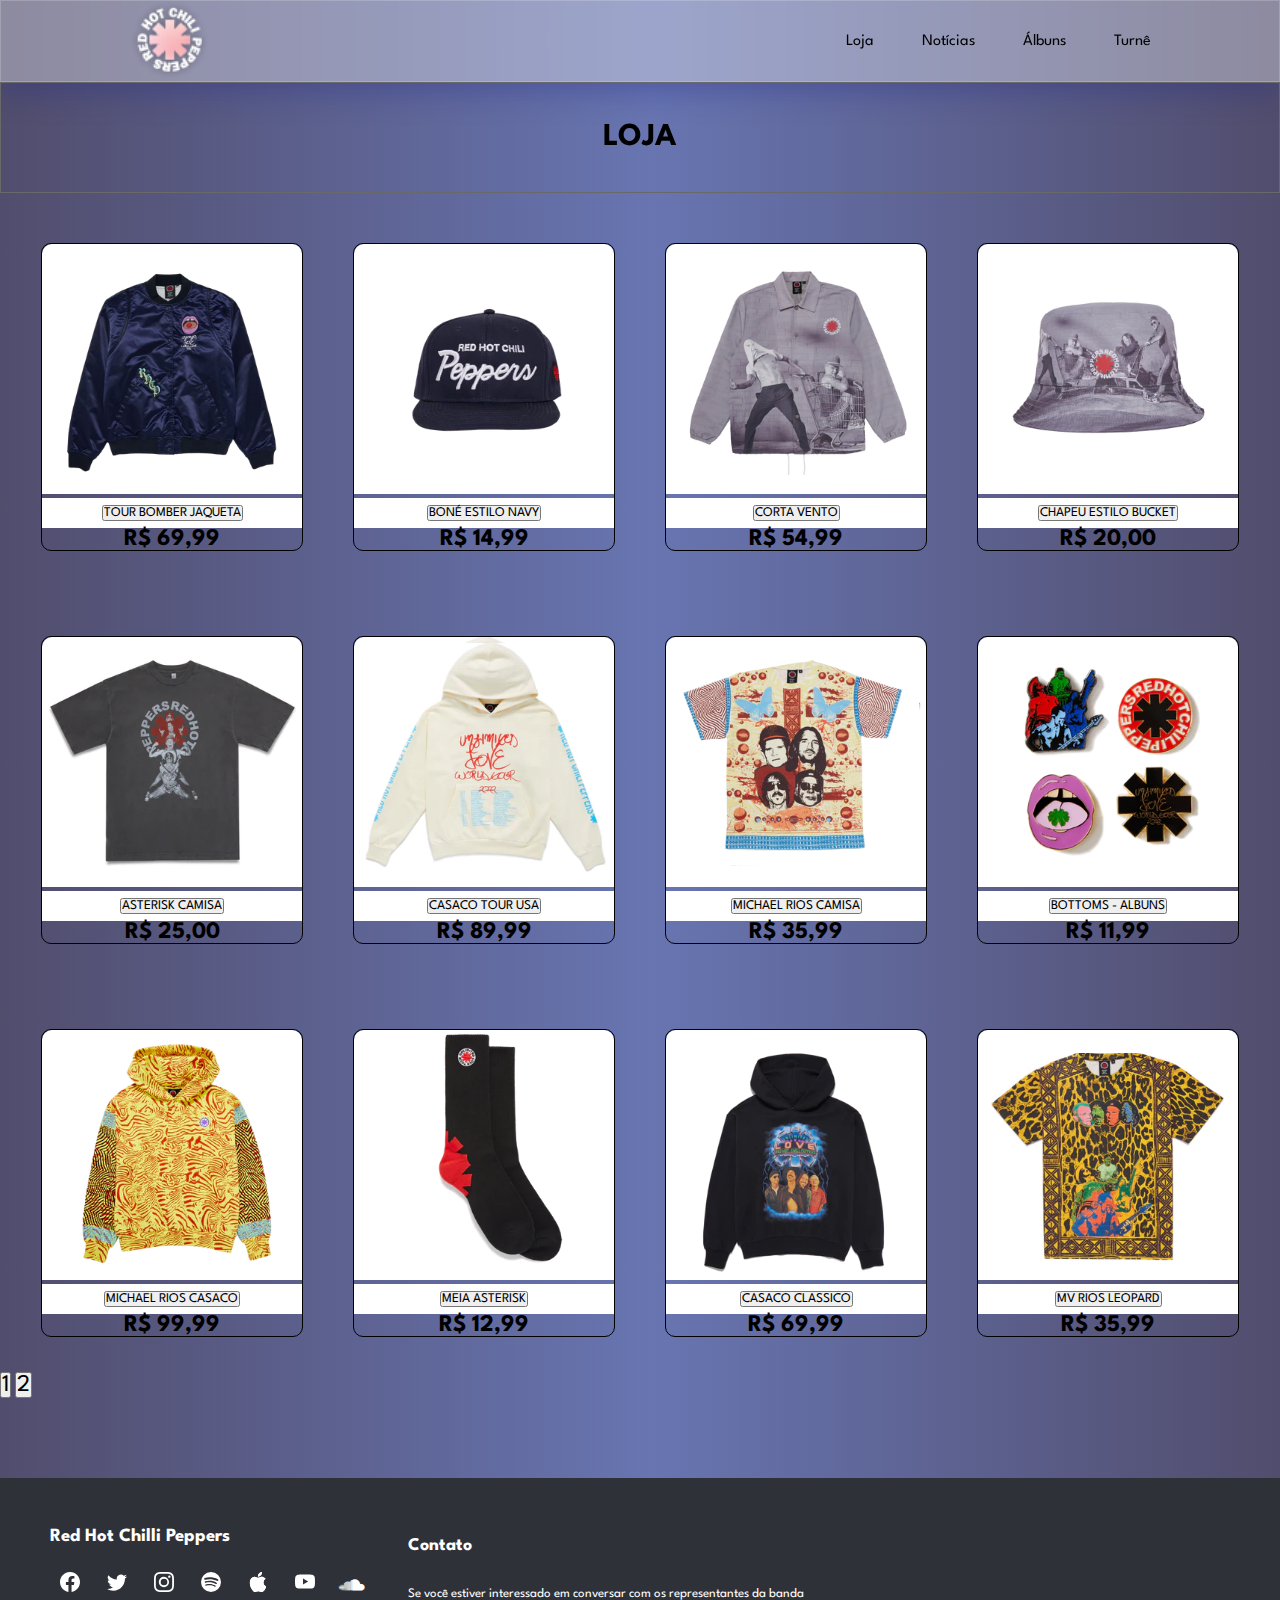
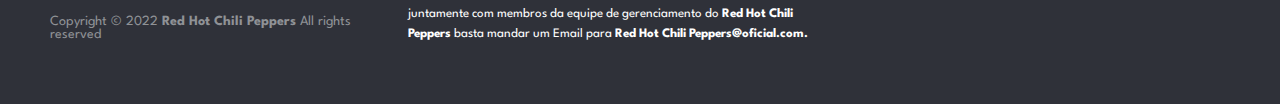
<file: trabalho/Loja.html>
<!DOCTYPE html>
    <html lang="pt-br">
        <head>
          <meta charset="UTF-8">
         <meta http-equiv="X-UA-Compatible" content="IE=edge">
         <meta name="viewport" content="width=device-width, initial-scale=1.0">
         <link rel="stylesheet" href="css//styleLoja.css" />    
         <title>RHCP</title>
         <link href="https://cdn.jsdelivr.net/npm/bootstrap@5.2.3/dist/css/bootstrap.min.css" rel="stylesheet" integrity="sha384-rbsA2VBKQhggwzxH7pPCaAqO46MgnOM80zW1RWuH61DGLwZJEdK2Kadq2F9CUG65" crossorigin="anonymous">
         <link rel="shortcut icon" href="img/logo.png" />
          <link rel="stylesheet" href="https://cdnjs.cloudflare.com/ajax/libs/font-awesome/4.7.0/css/font-awesome.min.css">
        </head>

        <body id="body">
         <!--Inicio Navbar -->
            <div class="head" id="head">
        <button onclick="toggleSidebar()" class="btn_icon_head">
            <svg xmlns="http://www.w3.org/2000/svg" width="20" height="20" fill="currentColor" class="bi bi-list" viewBox="0 0 16 16"><path fill-rule="evenodd" d="M2.5 12a.5.5 0 0 1 .5-.5h10a.5.5 0 0 1 0 1H3a.5.5 0 0 1-.5-.5zm0-4a.5.5 0 0 1 .5-.5h10a.5.5 0 0 1 0 1H3a.5.5 0 0 1-.5-.5zm0-4a.5.5 0 0 1 .5-.5h10a.5.5 0 0 1 0 1H3a.5.5 0 0 1-.5-.5z"/></svg>
        </button>
        
        <div class="logo_head">
          <a href="index.html">  <img src="img/logo.png" alt="Logo GN" class="img_logo_head"> </a>
        </div>
        
        <div class="navigation_head" id="navigation_head">
            <button onclick="toggleSidebar()" class="btn_icon_head">
                <svg xmlns="http://www.w3.org/2000/svg" width="20" height="20" fill="currentColor" class="bi bi-x" viewBox="0 0 16 16"><path d="M4.646 4.646a.5.5 0 0 1 .708 0L8 7.293l2.646-2.647a.5.5 0 0 1 .708.708L8.707 8l2.647 2.646a.5.5 0 0 1-.708.708L8 8.707l-2.646 2.647a.5.5 0 0 1-.708-.708L7.293 8 4.646 5.354a.5.5 0 0 1 0-.708z"/></svg>
            </button>
            <a href="Loja.html">Loja</a>
            <a href="Noticias.html">Notícias</a>
            <a href="Albuns.html">Álbuns</a>
            <a href="Turne.html">Turnê</a>
            </div>       
            </div>


         <!--Script da side/navbar -->
             <script>
             var head           = document.getElementById('head'); 
             var navigationHead   = document.getElementById('navigation_head'); 
             var content          = document.getElementById('content'); 
             var showSidebar      = false; 
 
    function toggleSidebar() 
    { 
        showSidebar = !showSidebar; 
        if(showSidebar) 
        { 
            navigationHead.style.marginLeft = '-10vw'; 
            navigationHead.style.animationName = 'showSidebar'; 
            content.style.filter = 'blur(2px)'; 
        } 
        else 
        { 
            navigationHead.style.marginLeft = '-100vw'; 
            navigationHead.style.animationName = ''; 
            content.style.filter = ''; 
        } 
    } 
 
    function closeSidebar() 
    { 
        if(showSidebar) 
        { 
            showSidebar = true; 
            toggleSidebar(); 
        } 
    } 
 
    window.addEventListener('resize', function(event) { 
        if(window.innerWidth > 768 && showSidebar)  
        {   
            showSidebar = true; 
            toggleSidebar(); 
        } 
    }); 
             </script>  
            <h1><strong>LOJA</strong></h1>
            <section class="produtos">
                <section class="produto">
                    <a href="https://bit.ly/3u3tjWK"><img src="img/img1.png" onmouseover="this.src='./img/img1costas.png'" onmouseout="this.src='./img/img1.png'"></a>
                    <p><button type="button" class="btn btn-outline-dark">TOUR BOMBER JAQUETA</button></p>
                    <P1><strong><font size="5">R$ 69,99</font></strong></P1>
                </section>

                <section class="produto">
                    <a href="https://bit.ly/3Vy7GtC"><img src="img/img2.png" onmouseover="this.src='./img/img2costas.png'" onmouseout="this.src='./img/img2.png'"></a>
                    <p><button type="button" class="btn btn-outline-dark">BONÉ ESTILO NAVY</button></p>
                    <P1><strong><font size="5">R$ 14,99</font></strong></P1>
                </section>

                <section class="produto">
                    <a href="https://bit.ly/3u5yupl"><img src="img/img3.png" onmouseover="this.src='./img/img3costas.png'" onmouseout="this.src='./img/img3.png'"></a>
                    <p><button type="button" class="btn btn-outline-dark">CORTA VENTO</button></p>
                    <P1><strong><font size="5">R$ 54,99</font></strong></P1>
                </section>

                <section class="produto">
                    <a href="https://bit.ly/3APhGqg"><img src="img/img4.png" onmouseover="this.src='./img/img4costas.png'" onmouseout="this.src='./img/img4.png'"></a>
                    <p><button type="button" class="btn btn-outline-dark">CHAPEU ESTILO BUCKET</button></p>
                    <P1><strong><font size="5">R$ 20,00</font></strong></P1>
                </section>

                <section class="produto" >
                    <a href="https://bit.ly/3XwuFXP"><img src="img/img5.png" onmouseover="this.src='./img/img5costas.png'" onmouseout="this.src='./img/img5.png'"></a>
                    <p><button type="button" class="btn btn-outline-dark">ASTERISK CAMISA</button></p>
                    <P1><strong><font size="5">R$ 25,00</font></strong></P1>
                </section>

                <section class="produto">
                    <a href="https://bit.ly/3Ue5wOL"><img src="img/img6.png" onmouseover="this.src='./img/img6costas.png'" onmouseout="this.src='./img/img6.png'"></a>
                    <p><button type="button" class="btn btn-outline-dark">CASACO TOUR USA</button></p>
                    <P1><strong><font size="5">R$ 89,99</font></strong></P1>
                </section>

                <section class="produto">
                    <a href="https://bit.ly/3u1T5uK"><img src="img/img7.png" onmouseover="this.src='./img/img7costas.png'" onmouseout="this.src='./img/img7.png'"></a>
                    <p><button type="button" class="btn btn-outline-dark">MICHAEL RIOS CAMISA</button></p>
                    <P1><strong><font size="5">R$ 35,99</font></strong></P1>
                </section>

                <section class="produto">
                    <a href="https://bit.ly/3gHl4N2"><img src="img/img8.png" onmouseover="this.src='./img/img8costas.png'" onmouseout="this.src='./img/img8.png'"></a>
                    <p><button type="button" class="btn btn-outline-dark">BOTTOMS - ALBUNS</button></p>
                    <P1><strong><font size="5">R$ 11,99</font></strong></P1>
                </section>

                <section class="produto">
                    <a href="https://bit.ly/3VeBrQf"><img src="img/img9.png" onmouseover="this.src='./img/img9costas.png'" onmouseout="this.src='./img/img9.png'"></a>
                    <p><button type="button" class="btn btn-outline-dark">MICHAEL RIOS CASACO</button></p>
                    <P1><strong><font size="5">R$ 99,99</font></strong></P1>
                </section>

                <section class="produto">
                    <a href="https://bit.ly/3VyDgHu"><img src="img/img10.png" onmouseover="this.src='./img/img10costas.png'" onmouseout="this.src='./img/img10.png'"></a>
                    <p><button type="button" class="btn btn-outline-dark">MEIA ASTERISK</button></p>
                    <P1><strong><font size="5">R$ 12,99</font></strong></P1>
                </section>

                <section class="produto">
                    <a href="https://bit.ly/3EFFVIB"><img src="img/img11.png" onmouseover="this.src='./img/img11costas.png'" onmouseout="this.src='./img/img11.png'"></a>
                    <p><button type="button" class="btn btn-outline-dark">CASACO CLASSICO</button></p>
                    <P1><strong><font size="5">R$ 69,99</font></strong></P1>
                </section>

                <section class="produto">
                    <a href="https://bit.ly/3XxojaJ"><img src="img/img12.png" onmouseover="this.src='./img/img12costas.png'" onmouseout="this.src='./img/img12.png'"></a>
                    <p><button type="button" class="btn btn-outline-dark">MV RIOS LEOPARD</button></p>
                    <P1><strong><font size="5">R$ 35,99 </font></strong></P1>
                </section>

            </section></ul>
            <div class="btn-toolbar justify-content-center" role="toolbar" aria-label="Toolbar with button groups">
                <div class="btn-group" role="group" aria-label="First group">
                    <a href="loja.html"><button type="button" class="btn btn-secondary"><font size="5">1 </font><br /></button></a>
                    <a href="loja1.html"><button type="button" class="btn btn-secondary"><font size="5">2 </font><br /></button></a>
                </div>
            </div>

             <footer class="footer-distributed">
            
            <div class="footer-left">
                <h3> Red Hot Chilli Peppers</h3>
                
                <div class="footer-icons">
                    <a href="https://bit.ly/3UbpVUG"><svg xmlns="http://www.w3.org/2000/svg" width="20" height="20" fill="currentColor" class="bi bi-facebook" viewBox="0 0 16 16"><path d="M16 8.049c0-4.446-3.582-8.05-8-8.05C3.58 0-.002 3.603-.002 8.05c0 4.017 2.926 7.347 6.75 7.951v-5.625h-2.03V8.05H6.75V6.275c0-2.017 1.195-3.131 3.022-3.131.876 0 1.791.157 1.791.157v1.98h-1.009c-.993 0-1.303.621-1.303 1.258v1.51h2.218l-.354 2.326H9.25V16c3.824-.604 6.75-3.934 6.75-7.951z"/></svg></a>
                    <a href="https://twitter.com/chilipeppers"><svg xmlns="http://www.w3.org/2000/svg" width="20" height="20" fill="currentColor" class="bi bi-twitter" viewBox="0 0 16 16"><path d="M5.026 15c6.038 0 9.341-5.003 9.341-9.334 0-.14 0-.282-.006-.422A6.685 6.685 0 0 0 16 3.542a6.658 6.658 0 0 1-1.889.518 3.301 3.301 0 0 0 1.447-1.817 6.533 6.533 0 0 1-2.087.793A3.286 3.286 0 0 0 7.875 6.03a9.325 9.325 0 0 1-6.767-3.429 3.289 3.289 0 0 0 1.018 4.382A3.323 3.323 0 0 1 .64 6.575v.045a3.288 3.288 0 0 0 2.632 3.218 3.203 3.203 0 0 1-.865.115 3.23 3.23 0 0 1-.614-.057 3.283 3.283 0 0 0 3.067 2.277A6.588 6.588 0 0 1 .78 13.58a6.32 6.32 0 0 1-.78-.045A9.344 9.344 0 0 0 5.026 15z"/></svg></i></a>
                    <a href="https://www.instagram.com/chilipeppers/"><svg xmlns="http://www.w3.org/2000/svg" width="20" height="20" fill="currentColor" class="bi bi-instagram" viewBox="0 0 16 16"><path d="M8 0C5.829 0 5.556.01 4.703.048 3.85.088 3.269.222 2.76.42a3.917 3.917 0 0 0-1.417.923A3.927 3.927 0 0 0 .42 2.76C.222 3.268.087 3.85.048 4.7.01 5.555 0 5.827 0 8.001c0 2.172.01 2.444.048 3.297.04.852.174 1.433.372 1.942.205.526.478.972.923 1.417.444.445.89.719 1.416.923.51.198 1.09.333 1.942.372C5.555 15.99 5.827 16 8 16s2.444-.01 3.298-.048c.851-.04 1.434-.174 1.943-.372a3.916 3.916 0 0 0 1.416-.923c.445-.445.718-.891.923-1.417.197-.509.332-1.09.372-1.942C15.99 10.445 16 10.173 16 8s-.01-2.445-.048-3.299c-.04-.851-.175-1.433-.372-1.941a3.926 3.926 0 0 0-.923-1.417A3.911 3.911 0 0 0 13.24.42c-.51-.198-1.092-.333-1.943-.372C10.443.01 10.172 0 7.998 0h.003zm-.717 1.442h.718c2.136 0 2.389.007 3.232.046.78.035 1.204.166 1.486.275.373.145.64.319.92.599.28.28.453.546.598.92.11.281.24.705.275 1.485.039.843.047 1.096.047 3.231s-.008 2.389-.047 3.232c-.035.78-.166 1.203-.275 1.485a2.47 2.47 0 0 1-.599.919c-.28.28-.546.453-.92.598-.28.11-.704.24-1.485.276-.843.038-1.096.047-3.232.047s-2.39-.009-3.233-.047c-.78-.036-1.203-.166-1.485-.276a2.478 2.478 0 0 1-.92-.598 2.48 2.48 0 0 1-.6-.92c-.109-.281-.24-.705-.275-1.485-.038-.843-.046-1.096-.046-3.233 0-2.136.008-2.388.046-3.231.036-.78.166-1.204.276-1.486.145-.373.319-.64.599-.92.28-.28.546-.453.92-.598.282-.11.705-.24 1.485-.276.738-.034 1.024-.044 2.515-.045v.002zm4.988 1.328a.96.96 0 1 0 0 1.92.96.96 0 0 0 0-1.92zm-4.27 1.122a4.109 4.109 0 1 0 0 8.217 4.109 4.109 0 0 0 0-8.217zm0 1.441a2.667 2.667 0 1 1 0 5.334 2.667 2.667 0 0 1 0-5.334z"/></svg></a>
                    <a href="https://open.spotify.com/artist/0L8ExT028jH3ddEcZwqJJ5"><svg xmlns="http://www.w3.org/2000/svg" width="20" height="20" fill="currentColor" class="bi bi-spotify" viewBox="0 0 16 16"><path d="M8 0a8 8 0 1 0 0 16A8 8 0 0 0 8 0zm3.669 11.538a.498.498 0 0 1-.686.165c-1.879-1.147-4.243-1.407-7.028-.77a.499.499 0 0 1-.222-.973c3.048-.696 5.662-.397 7.77.892a.5.5 0 0 1 .166.686zm.979-2.178a.624.624 0 0 1-.858.205c-2.15-1.321-5.428-1.704-7.972-.932a.625.625 0 0 1-.362-1.194c2.905-.881 6.517-.454 8.986 1.063a.624.624 0 0 1 .206.858zm.084-2.268C10.154 5.56 5.9 5.419 3.438 6.166a.748.748 0 1 1-.434-1.432c2.825-.857 7.523-.692 10.492 1.07a.747.747 0 1 1-.764 1.288z"/></svg></i></a>
                    <a href="https://music.apple.com/br/artist/red-hot-chili-peppers/889780"><svg xmlns="http://www.w3.org/2000/svg" width="20" height="20" fill="currentColor" class="bi bi-apple" viewBox="0 0 16 16"><path d="M11.182.008C11.148-.03 9.923.023 8.857 1.18c-1.066 1.156-.902 2.482-.878 2.516.024.034 1.52.087 2.475-1.258.955-1.345.762-2.391.728-2.43Zm3.314 11.733c-.048-.096-2.325-1.234-2.113-3.422.212-2.189 1.675-2.789 1.698-2.854.023-.065-.597-.79-1.254-1.157a3.692 3.692 0 0 0-1.563-.434c-.108-.003-.483-.095-1.254.116-.508.139-1.653.589-1.968.607-.316.018-1.256-.522-2.267-.665-.647-.125-1.333.131-1.824.328-.49.196-1.422.754-2.074 2.237-.652 1.482-.311 3.83-.067 4.56.244.729.625 1.924 1.273 2.796.576.984 1.34 1.667 1.659 1.899.319.232 1.219.386 1.843.067.502-.308 1.408-.485 1.766-.472.357.013 1.061.154 1.782.539.571.197 1.111.115 1.652-.105.541-.221 1.324-1.059 2.238-2.758.347-.79.505-1.217.473-1.282Z"/><path d="M11.182.008C11.148-.03 9.923.023 8.857 1.18c-1.066 1.156-.902 2.482-.878 2.516.024.034 1.52.087 2.475-1.258.955-1.345.762-2.391.728-2.43Zm3.314 11.733c-.048-.096-2.325-1.234-2.113-3.422.212-2.189 1.675-2.789 1.698-2.854.023-.065-.597-.79-1.254-1.157a3.692 3.692 0 0 0-1.563-.434c-.108-.003-.483-.095-1.254.116-.508.139-1.653.589-1.968.607-.316.018-1.256-.522-2.267-.665-.647-.125-1.333.131-1.824.328-.49.196-1.422.754-2.074 2.237-.652 1.482-.311 3.83-.067 4.56.244.729.625 1.924 1.273 2.796.576.984 1.34 1.667 1.659 1.899.319.232 1.219.386 1.843.067.502-.308 1.408-.485 1.766-.472.357.013 1.061.154 1.782.539.571.197 1.111.115 1.652-.105.541-.221 1.324-1.059 2.238-2.758.347-.79.505-1.217.473-1.282Z"/></svg></i></a>
                    <a href="https://www.youtube.com/@RedHotChiliPeppers/"><svg xmlns="http://www.w3.org/2000/svg" width="20" height="20" fill="currentColor" class="bi bi-youtube" viewBox="0 0 16 16"><path d="M8.051 1.999h.089c.822.003 4.987.033 6.11.335a2.01 2.01 0 0 1 1.415 1.42c.101.38.172.883.22 1.402l.01.104.022.26.008.104c.065.914.073 1.77.074 1.957v.075c-.001.194-.01 1.108-.082 2.06l-.008.105-.009.104c-.05.572-.124 1.14-.235 1.558a2.007 2.007 0 0 1-1.415 1.42c-1.16.312-5.569.334-6.18.335h-.142c-.309 0-1.587-.006-2.927-.052l-.17-.006-.087-.004-.171-.007-.171-.007c-1.11-.049-2.167-.128-2.654-.26a2.007 2.007 0 0 1-1.415-1.419c-.111-.417-.185-.986-.235-1.558L.09 9.82l-.008-.104A31.4 31.4 0 0 1 0 7.68v-.123c.002-.215.01-.958.064-1.778l.007-.103.003-.052.008-.104.022-.26.01-.104c.048-.519.119-1.023.22-1.402a2.007 2.007 0 0 1 1.415-1.42c.487-.13 1.544-.21 2.654-.26l.17-.007.172-.006.086-.003.171-.007A99.788 99.788 0 0 1 7.858 2h.193zM6.4 5.209v4.818l4.157-2.408L6.4 5.209z"/></svg></a>
                    <a href="https://soundcloud.com/red-hot-chili-peppers-official"><i class="fa fa-soundcloud" width="50" height="50"></i></a>
                </div>
                <p class="footer-company-name">Copyright © 2022 <strong>Red Hot Chili Peppers</strong> All rights reserved</p>
            </div>
            
            <div class="footer-center">
                <p class="footer-company-about">
                    <span>Contato</span>
                    Se você estiver interessado em conversar com os representantes da banda
                    juntamente com membros da equipe 
                    de gerenciamento do<strong> Red Hot Chili Peppers</strong> basta mandar um Email para <strong> Red Hot Chili Peppers@oficial.com.</strong>
                </div>
             </footer>   
             <script src="https://cdn.jsdelivr.net/npm/bootstrap@5.2.3/dist/js/bootstrap.bundle.min.js" integrity="sha384-kenU1KFdBIe4zVF0s0G1M5b4hcpxyD9F7jL+jjXkk+Q2h455rYXK/7HAuoJl+0I4" crossorigin="anonymous"></script>
        </body>
    </html>
</file>
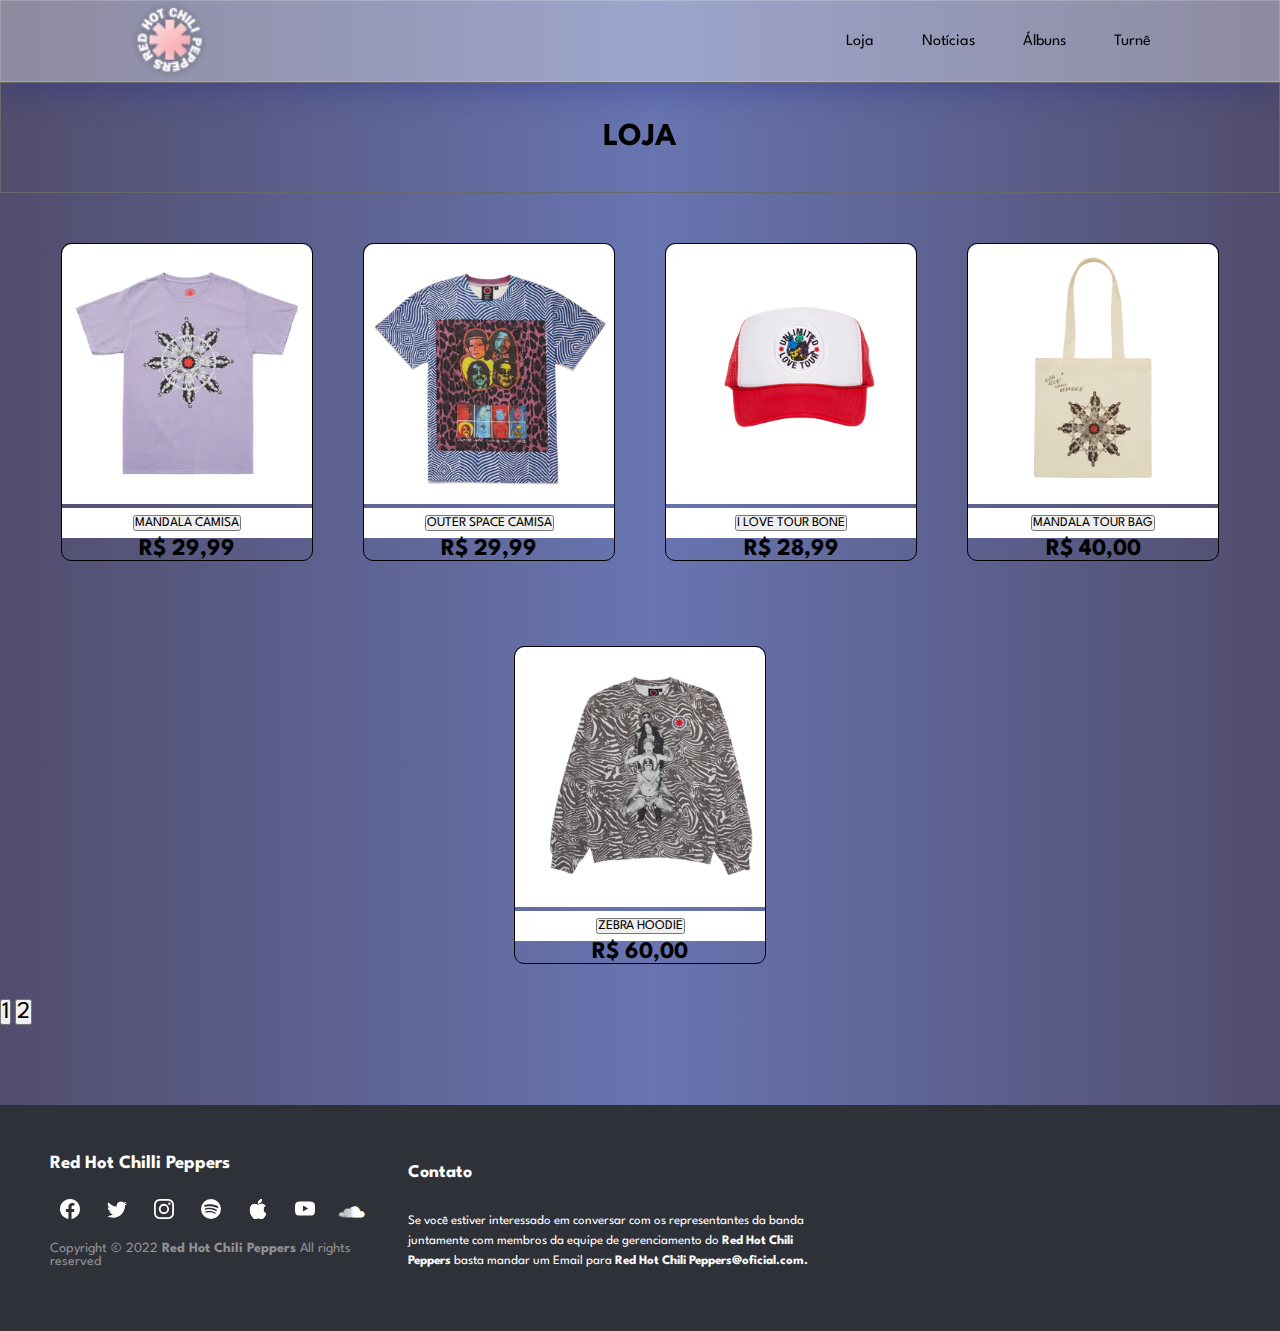
<file: trabalho/loja1.html>
<!DOCTYPE html>
    <html lang="pt-br">
        <head>
          <meta charset="UTF-8">
         <meta http-equiv="X-UA-Compatible" content="IE=edge">
         <meta name="viewport" content="width=device-width, initial-scale=1.0">
         <link rel="stylesheet" href="css//styleLoja.css" />    
         <title>RHCP</title>
         <link href="https://cdn.jsdelivr.net/npm/bootstrap@5.2.3/dist/css/bootstrap.min.css" rel="stylesheet" integrity="sha384-rbsA2VBKQhggwzxH7pPCaAqO46MgnOM80zW1RWuH61DGLwZJEdK2Kadq2F9CUG65" crossorigin="anonymous">
         <link rel="shortcut icon" href="img/logo.png" />
          <link rel="stylesheet" href="https://cdnjs.cloudflare.com/ajax/libs/font-awesome/4.7.0/css/font-awesome.min.css">
        </head>

        <body id="body">
         <!--Inicio Navbar -->
            <div class="head" id="head">
        <button onclick="toggleSidebar()" class="btn_icon_head">
            <svg xmlns="http://www.w3.org/2000/svg" width="20" height="20" fill="currentColor" class="bi bi-list" viewBox="0 0 16 16"><path fill-rule="evenodd" d="M2.5 12a.5.5 0 0 1 .5-.5h10a.5.5 0 0 1 0 1H3a.5.5 0 0 1-.5-.5zm0-4a.5.5 0 0 1 .5-.5h10a.5.5 0 0 1 0 1H3a.5.5 0 0 1-.5-.5zm0-4a.5.5 0 0 1 .5-.5h10a.5.5 0 0 1 0 1H3a.5.5 0 0 1-.5-.5z"/></svg>
        </button>
        
        <div class="logo_head">
          <a href="index.html">  <img src="img/logo.png" alt="Logo GN" class="img_logo_head"> </a>
        </div>
        
        <div class="navigation_head" id="navigation_head">
            <button onclick="toggleSidebar()" class="btn_icon_head">
                <svg xmlns="http://www.w3.org/2000/svg" width="20" height="20" fill="currentColor" class="bi bi-x" viewBox="0 0 16 16"><path d="M4.646 4.646a.5.5 0 0 1 .708 0L8 7.293l2.646-2.647a.5.5 0 0 1 .708.708L8.707 8l2.647 2.646a.5.5 0 0 1-.708.708L8 8.707l-2.646 2.647a.5.5 0 0 1-.708-.708L7.293 8 4.646 5.354a.5.5 0 0 1 0-.708z"/></svg>
            </button>
            <a href="Loja.html">Loja</a>
            <a href="Noticias.html">Notícias</a>
            <a href="Albuns.html">Álbuns</a>
            <a href="Turne.html">Turnê</a>
            </div>       
            </div>


         <!--Script da side/navbar -->
             <script>
             var head           = document.getElementById('head'); 
             var navigationHead   = document.getElementById('navigation_head'); 
             var content          = document.getElementById('content'); 
             var showSidebar      = false; 
 
    function toggleSidebar() 
    { 
        showSidebar = !showSidebar; 
        if(showSidebar) 
        { 
            navigationHead.style.marginLeft = '-10vw'; 
            navigationHead.style.animationName = 'showSidebar'; 
            content.style.filter = 'blur(2px)'; 
        } 
        else 
        { 
            navigationHead.style.marginLeft = '-100vw'; 
            navigationHead.style.animationName = ''; 
            content.style.filter = ''; 
        } 
    } 
 
    function closeSidebar() 
    { 
        if(showSidebar) 
        { 
            showSidebar = true; 
            toggleSidebar(); 
        } 
    } 
 
    window.addEventListener('resize', function(event) { 
        if(window.innerWidth > 768 && showSidebar)  
        {   
            showSidebar = true; 
            toggleSidebar(); 
        } 
    }); 
             </script>  
            <h1><strong>LOJA</strong></h1>
            <section class="produtos">
                <section class="produto">
                    <a href="https://bit.ly/3EEZGAd"><img src="img/img13.png" onmouseover="this.src='./img/img13costas.png'" onmouseout="this.src='./img/img13.png'"></a>
                    <p><button type="button" class="btn btn-outline-dark">MANDALA CAMISA</button></p>
                    <P1><strong><font size="5">R$ 29,99</font></strong></P1>
                </section>

                <section class="produto">
                    <a href="https://bit.ly/3ihWp2d"><img src="img/img14.png" onmouseover="this.src='./img/img14costas.png'" onmouseout="this.src='./img/img14.png'"></a>
                    <p><button type="button" class="btn btn-outline-dark">OUTER SPACE CAMISA</button></p>
                    <P1><strong><font size="5">R$ 29,99</font></strong></P1>
                </section>

                <section class="produto">
                    <a href="https://bit.ly/3AMa1sQ"><img src="img/img15.png" onmouseover="this.src='./img/img15costas.png'" onmouseout="this.src='./img/img15.png'"></a>
                    <p><button type="button" class="btn btn-outline-dark">I LOVE TOUR BONE</button></p>
                    <P1><strong><font size="5">R$ 28,99</font></strong></P1>
                </section>

                <section class="produto">
                    <a href="https://bit.ly/3ODP5Kp"><img src="img/img16.png" onmouseover="this.src='./img/img16costas.png'" onmouseout="this.src='./img/img16.png'"></a>
                    <p><button type="button" class="btn btn-outline-dark">MANDALA TOUR BAG</button></p>
                    <P1><strong><font size="5">R$ 40,00</font></strong></P1>
                </section>

                <section class="produto" >
                    <a href="https://bit.ly/3u3FcMr"><img src="img/img17.png" onmouseover="this.src='./img/img17costas.png'" onmouseout="this.src='./img/img17.png'"></a>
                    <p><button type="button" class="btn btn-outline-dark">ZEBRA HOODIE</button></p>
                    <P1><strong><font size="5">R$ 60,00</font></strong></P1>
                </section>

            </section></ul>
            <div class="btn-toolbar justify-content-center" role="toolbar" aria-label="Toolbar with button groups">
                <div class="btn-group" role="group" aria-label="First group">
                    <a href="loja.html"><button type="button" class="btn btn-secondary"><font size="5">1 </font><br /></button></a>
                    <a href="loja1.html"><button type="button" class="btn btn-secondary"><font size="5">2 </font><br /></button></a>
                </div>
            </div>

             <footer class="footer-distributed">
            
            <div class="footer-left">
                <h3> Red Hot Chilli Peppers</h3>
                
                <div class="footer-icons">
                    <a href="https://bit.ly/3UbpVUG"><svg xmlns="http://www.w3.org/2000/svg" width="20" height="20" fill="currentColor" class="bi bi-facebook" viewBox="0 0 16 16"><path d="M16 8.049c0-4.446-3.582-8.05-8-8.05C3.58 0-.002 3.603-.002 8.05c0 4.017 2.926 7.347 6.75 7.951v-5.625h-2.03V8.05H6.75V6.275c0-2.017 1.195-3.131 3.022-3.131.876 0 1.791.157 1.791.157v1.98h-1.009c-.993 0-1.303.621-1.303 1.258v1.51h2.218l-.354 2.326H9.25V16c3.824-.604 6.75-3.934 6.75-7.951z"/></svg></a>
                    <a href="https://twitter.com/chilipeppers"><svg xmlns="http://www.w3.org/2000/svg" width="20" height="20" fill="currentColor" class="bi bi-twitter" viewBox="0 0 16 16"><path d="M5.026 15c6.038 0 9.341-5.003 9.341-9.334 0-.14 0-.282-.006-.422A6.685 6.685 0 0 0 16 3.542a6.658 6.658 0 0 1-1.889.518 3.301 3.301 0 0 0 1.447-1.817 6.533 6.533 0 0 1-2.087.793A3.286 3.286 0 0 0 7.875 6.03a9.325 9.325 0 0 1-6.767-3.429 3.289 3.289 0 0 0 1.018 4.382A3.323 3.323 0 0 1 .64 6.575v.045a3.288 3.288 0 0 0 2.632 3.218 3.203 3.203 0 0 1-.865.115 3.23 3.23 0 0 1-.614-.057 3.283 3.283 0 0 0 3.067 2.277A6.588 6.588 0 0 1 .78 13.58a6.32 6.32 0 0 1-.78-.045A9.344 9.344 0 0 0 5.026 15z"/></svg></i></a>
                    <a href="https://www.instagram.com/chilipeppers/"><svg xmlns="http://www.w3.org/2000/svg" width="20" height="20" fill="currentColor" class="bi bi-instagram" viewBox="0 0 16 16"><path d="M8 0C5.829 0 5.556.01 4.703.048 3.85.088 3.269.222 2.76.42a3.917 3.917 0 0 0-1.417.923A3.927 3.927 0 0 0 .42 2.76C.222 3.268.087 3.85.048 4.7.01 5.555 0 5.827 0 8.001c0 2.172.01 2.444.048 3.297.04.852.174 1.433.372 1.942.205.526.478.972.923 1.417.444.445.89.719 1.416.923.51.198 1.09.333 1.942.372C5.555 15.99 5.827 16 8 16s2.444-.01 3.298-.048c.851-.04 1.434-.174 1.943-.372a3.916 3.916 0 0 0 1.416-.923c.445-.445.718-.891.923-1.417.197-.509.332-1.09.372-1.942C15.99 10.445 16 10.173 16 8s-.01-2.445-.048-3.299c-.04-.851-.175-1.433-.372-1.941a3.926 3.926 0 0 0-.923-1.417A3.911 3.911 0 0 0 13.24.42c-.51-.198-1.092-.333-1.943-.372C10.443.01 10.172 0 7.998 0h.003zm-.717 1.442h.718c2.136 0 2.389.007 3.232.046.78.035 1.204.166 1.486.275.373.145.64.319.92.599.28.28.453.546.598.92.11.281.24.705.275 1.485.039.843.047 1.096.047 3.231s-.008 2.389-.047 3.232c-.035.78-.166 1.203-.275 1.485a2.47 2.47 0 0 1-.599.919c-.28.28-.546.453-.92.598-.28.11-.704.24-1.485.276-.843.038-1.096.047-3.232.047s-2.39-.009-3.233-.047c-.78-.036-1.203-.166-1.485-.276a2.478 2.478 0 0 1-.92-.598 2.48 2.48 0 0 1-.6-.92c-.109-.281-.24-.705-.275-1.485-.038-.843-.046-1.096-.046-3.233 0-2.136.008-2.388.046-3.231.036-.78.166-1.204.276-1.486.145-.373.319-.64.599-.92.28-.28.546-.453.92-.598.282-.11.705-.24 1.485-.276.738-.034 1.024-.044 2.515-.045v.002zm4.988 1.328a.96.96 0 1 0 0 1.92.96.96 0 0 0 0-1.92zm-4.27 1.122a4.109 4.109 0 1 0 0 8.217 4.109 4.109 0 0 0 0-8.217zm0 1.441a2.667 2.667 0 1 1 0 5.334 2.667 2.667 0 0 1 0-5.334z"/></svg></a>
                    <a href="https://open.spotify.com/artist/0L8ExT028jH3ddEcZwqJJ5"><svg xmlns="http://www.w3.org/2000/svg" width="20" height="20" fill="currentColor" class="bi bi-spotify" viewBox="0 0 16 16"><path d="M8 0a8 8 0 1 0 0 16A8 8 0 0 0 8 0zm3.669 11.538a.498.498 0 0 1-.686.165c-1.879-1.147-4.243-1.407-7.028-.77a.499.499 0 0 1-.222-.973c3.048-.696 5.662-.397 7.77.892a.5.5 0 0 1 .166.686zm.979-2.178a.624.624 0 0 1-.858.205c-2.15-1.321-5.428-1.704-7.972-.932a.625.625 0 0 1-.362-1.194c2.905-.881 6.517-.454 8.986 1.063a.624.624 0 0 1 .206.858zm.084-2.268C10.154 5.56 5.9 5.419 3.438 6.166a.748.748 0 1 1-.434-1.432c2.825-.857 7.523-.692 10.492 1.07a.747.747 0 1 1-.764 1.288z"/></svg></i></a>
                    <a href="https://music.apple.com/br/artist/red-hot-chili-peppers/889780"><svg xmlns="http://www.w3.org/2000/svg" width="20" height="20" fill="currentColor" class="bi bi-apple" viewBox="0 0 16 16"><path d="M11.182.008C11.148-.03 9.923.023 8.857 1.18c-1.066 1.156-.902 2.482-.878 2.516.024.034 1.52.087 2.475-1.258.955-1.345.762-2.391.728-2.43Zm3.314 11.733c-.048-.096-2.325-1.234-2.113-3.422.212-2.189 1.675-2.789 1.698-2.854.023-.065-.597-.79-1.254-1.157a3.692 3.692 0 0 0-1.563-.434c-.108-.003-.483-.095-1.254.116-.508.139-1.653.589-1.968.607-.316.018-1.256-.522-2.267-.665-.647-.125-1.333.131-1.824.328-.49.196-1.422.754-2.074 2.237-.652 1.482-.311 3.83-.067 4.56.244.729.625 1.924 1.273 2.796.576.984 1.34 1.667 1.659 1.899.319.232 1.219.386 1.843.067.502-.308 1.408-.485 1.766-.472.357.013 1.061.154 1.782.539.571.197 1.111.115 1.652-.105.541-.221 1.324-1.059 2.238-2.758.347-.79.505-1.217.473-1.282Z"/><path d="M11.182.008C11.148-.03 9.923.023 8.857 1.18c-1.066 1.156-.902 2.482-.878 2.516.024.034 1.52.087 2.475-1.258.955-1.345.762-2.391.728-2.43Zm3.314 11.733c-.048-.096-2.325-1.234-2.113-3.422.212-2.189 1.675-2.789 1.698-2.854.023-.065-.597-.79-1.254-1.157a3.692 3.692 0 0 0-1.563-.434c-.108-.003-.483-.095-1.254.116-.508.139-1.653.589-1.968.607-.316.018-1.256-.522-2.267-.665-.647-.125-1.333.131-1.824.328-.49.196-1.422.754-2.074 2.237-.652 1.482-.311 3.83-.067 4.56.244.729.625 1.924 1.273 2.796.576.984 1.34 1.667 1.659 1.899.319.232 1.219.386 1.843.067.502-.308 1.408-.485 1.766-.472.357.013 1.061.154 1.782.539.571.197 1.111.115 1.652-.105.541-.221 1.324-1.059 2.238-2.758.347-.79.505-1.217.473-1.282Z"/></svg></i></a>
                    <a href="https://www.youtube.com/@RedHotChiliPeppers/"><svg xmlns="http://www.w3.org/2000/svg" width="20" height="20" fill="currentColor" class="bi bi-youtube" viewBox="0 0 16 16"><path d="M8.051 1.999h.089c.822.003 4.987.033 6.11.335a2.01 2.01 0 0 1 1.415 1.42c.101.38.172.883.22 1.402l.01.104.022.26.008.104c.065.914.073 1.77.074 1.957v.075c-.001.194-.01 1.108-.082 2.06l-.008.105-.009.104c-.05.572-.124 1.14-.235 1.558a2.007 2.007 0 0 1-1.415 1.42c-1.16.312-5.569.334-6.18.335h-.142c-.309 0-1.587-.006-2.927-.052l-.17-.006-.087-.004-.171-.007-.171-.007c-1.11-.049-2.167-.128-2.654-.26a2.007 2.007 0 0 1-1.415-1.419c-.111-.417-.185-.986-.235-1.558L.09 9.82l-.008-.104A31.4 31.4 0 0 1 0 7.68v-.123c.002-.215.01-.958.064-1.778l.007-.103.003-.052.008-.104.022-.26.01-.104c.048-.519.119-1.023.22-1.402a2.007 2.007 0 0 1 1.415-1.42c.487-.13 1.544-.21 2.654-.26l.17-.007.172-.006.086-.003.171-.007A99.788 99.788 0 0 1 7.858 2h.193zM6.4 5.209v4.818l4.157-2.408L6.4 5.209z"/></svg></a>
                    <a href="https://soundcloud.com/red-hot-chili-peppers-official"><i class="fa fa-soundcloud" width="50" height="50"></i></a>
                </div>
                <p class="footer-company-name">Copyright © 2022 <strong>Red Hot Chili Peppers</strong> All rights reserved</p>
            </div>
            
            <div class="footer-center">
                <p class="footer-company-about">
                    <span>Contato</span>
                    Se você estiver interessado em conversar com os representantes da banda
                    juntamente com membros da equipe 
                    de gerenciamento do<strong> Red Hot Chili Peppers</strong> basta mandar um Email para <strong> Red Hot Chili Peppers@oficial.com.</strong>
                </div>
             </footer>   
             <script src="https://cdn.jsdelivr.net/npm/bootstrap@5.2.3/dist/js/bootstrap.bundle.min.js" integrity="sha384-kenU1KFdBIe4zVF0s0G1M5b4hcpxyD9F7jL+jjXkk+Q2h455rYXK/7HAuoJl+0I4" crossorigin="anonymous"></script>
        </body>
    </html>
</file>
<file: trabalho/css/styleLoja.css>
@import url(https://fonts.googleapis.com/css2?family=Spartan:wght@100;200;300;400;500;600;700;800;900&display=swap);

*{
    margin: 0;
    padding: 0;
    text-decoration: none;
    font-family: 'Spartan', sans-serif;  
    
}

body{
    font-family: 'Spartan', sans-serif;  
    background: rgb(81,77,109);
    background: linear-gradient(90deg, rgba(81,77,109,1) 0%, rgba(104,117,177,1) 51%, rgba(81,77,109,1) 100%);
}

/*Inicio navbar*/
.img_logo_head{
    width: 80px;
    height: 80px;
}
.head,
.navigation_head{
    display: flex;
    flex-direction: row;
    align-items: center;
    position: relative;
}
.head{
    background: rgba( 255, 255, 255, 0.35 );
    box-shadow: 0 8px 32px 0 rgba( 31, 38, 135, 0.37 );
    backdrop-filter: blur( 13.5px );
    -webkit-backdrop-filter: blur( 13.5px );   
    border: 1px solid rgba( 255, 255, 255, 0.18 );
    justify-content: space-between;
    padding: 0 10%;
    height: 80px;
}
.navigation_head{
    gap: 3em;
    z-index: 2;
}
.content{
    padding-top: 5em;
    text-align: center;
    height: 100vh;
    transition: 0.5s;
}
.navigation_head a{
    text-decoration: none;
    color: black;
    transition: 1s;
    z-index: 2000;
}
.navigation_head a:hover{
    color: #5377ad;
}
.btn_icon_head{
    background: transparent;
    border: none;
    color: white;
    cursor: pointer;
    display: none;
}
@media screen and (max-width: 768px) {
    .navigation_head{
        position: absolute;
        flex-direction: column !important;
        top: 0;
        background: #9399beef;     
        width: 35vw;
        padding: 1em;
        animation-duration: 1s;
        margin-left: -100vw;
        z-index: 2000;
    }
    .btn_icon_head{
        display: block;
    }
}
@keyframes showSidebar {
    from {margin-left: -100vw;}
    to {margin-left: -10vw;}
}
/*Fim da navbar*/


.produtos p {
    background-color: #ffffff;
    font-style: italic;
    padding: 7px 5px;
    text-align: center;
}


.produto{
    border: 1px solid black;
    margin-top: 50px;
    margin-bottom: 35px;
    margin-left: 25px;
    margin-right: 25px;
    text-align: center;
    text-decoration: double;
    border-radius: 10px;
}

.produto img {
    border-radius: 10px 10px 0px 0px;
}

.produtos {
    display: flex;
    grid-template-columns: auto auto auto auto;
    justify-content: center;
    flex-wrap: wrap;

}

h1{
    text-align: center;
    display: flex;
    justify-content: center;
    position: relative;
    padding: 40px;
    font-weight: 400;
    border: 1px solid rgb(105, 105, 105);

}


/*Inicio do rodapé*/
header {
    text-align: center;
    padding-top: 100px;
    margin-bottom: 300px;
    font-size: 35px;
}
/* The footer is fixed to the bottom of the page */
footer {
    position: relative;
    bottom: 0;
}
@media (max-height:800px) {
    footer {
        position: static;
    }
    header {
        padding-top: 40px;
    }
}
.footer-distributed {
    background-color: #2f3139;
    box-sizing: border-box;
    width: 100%;
    text-align: left;
    font: bold 16px sans-serif;
    padding: 50px 50px 60px 50px;
    margin-top: 80px;
}
.footer-distributed .footer-left, .footer-distributed .footer-center, .footer-distributed .footer-right {
    display: inline-block;
    vertical-align: top;
}
/* Footer left */
.footer-distributed .footer-left {
    width: 30%;
}
.footer-distributed h3 {
    color: #ffffff;
    margin: 0;
}
/* Footer links */
.footer-distributed .footer-links {
    color: #ffffff;
    margin: 20px 0 12px;
}
.footer-distributed .footer-links a {
    display: inline-block;
    line-height: 1.8;
    text-decoration: none;
    color: inherit;
}
.footer-distributed .footer-company-name {
    color: #8f9296;
    font-size: 14px;
    font-weight: normal;
    margin: 0;
}
/* Footer Center */
.footer-distributed .footer-center {
    width: 35%;
}
.footer-distributed .footer-center i {
    background-color: #33383b;
    color: #ffffff;
    font-size: 25px;
    width: 38px;
    height: 38px;
    border-radius: 50%;
    text-align: center;
    line-height: 42px;
    margin: 10px 15px;
    vertical-align: middle;
}
.footer-distributed .footer-center i.fa-envelope {
    font-size: 17px;
    line-height: 38px;
}
.footer-distributed .footer-center p {
    display: inline-block;
    color: #ffffff;
    vertical-align: middle;
    margin: 0;
}
.footer-distributed .footer-center p span {
    display: block;
    line-height: 2;
    color: #ffffff;
    font-size: 18px;
    font-weight: bold;
}
.footer-distributed .footer-center p a {
    color: #ffffff;
    text-decoration: none;
    ;
}
/* Footer Right */
.footer-distributed .footer-company-about {
    line-height: 20px;
    color: #92999f;
    font-size: 13px;
    font-weight: normal;
    margin: 0;
}
.footer-distributed .footer-company-about span {
    display: block;
    color: #ffffff;
    font-size: 18px;
    font-weight: bold;
    margin-bottom: 20px;
}
.footer-distributed .footer-icons {
    margin-top: 25px;
}
.footer-distributed .footer-icons a {
    display: inline-block;
    width: 40px;
    height: 40px;
    cursor: pointer;
    background-color: none;
    font-size: 20px;
    color: #ffffff;
    text-align: center;
    line-height: 35px;
    margin-right: 3px;
    margin-bottom: 5px;
}
@media (max-width: 880px) {
    .footer-distributed .footer-left, .footer-distributed .footer-center, .footer-distributed .footer-right {
        display: block;
        width: 100%;
        margin-bottom: 40px;
        text-align: center;
    }
    .footer-distributed .footer-center i {
        margin-left: 0;
    }
}
/*Fim do rodapé*/
/* Botões do rodapé*/
.caixaB{
    width: 200px;
    height: 27px;
    border-radius: 6px;
}
.buttonFF{
    width: 90px;
    height: 30px;
    border-radius: 6px;
}
</file>
